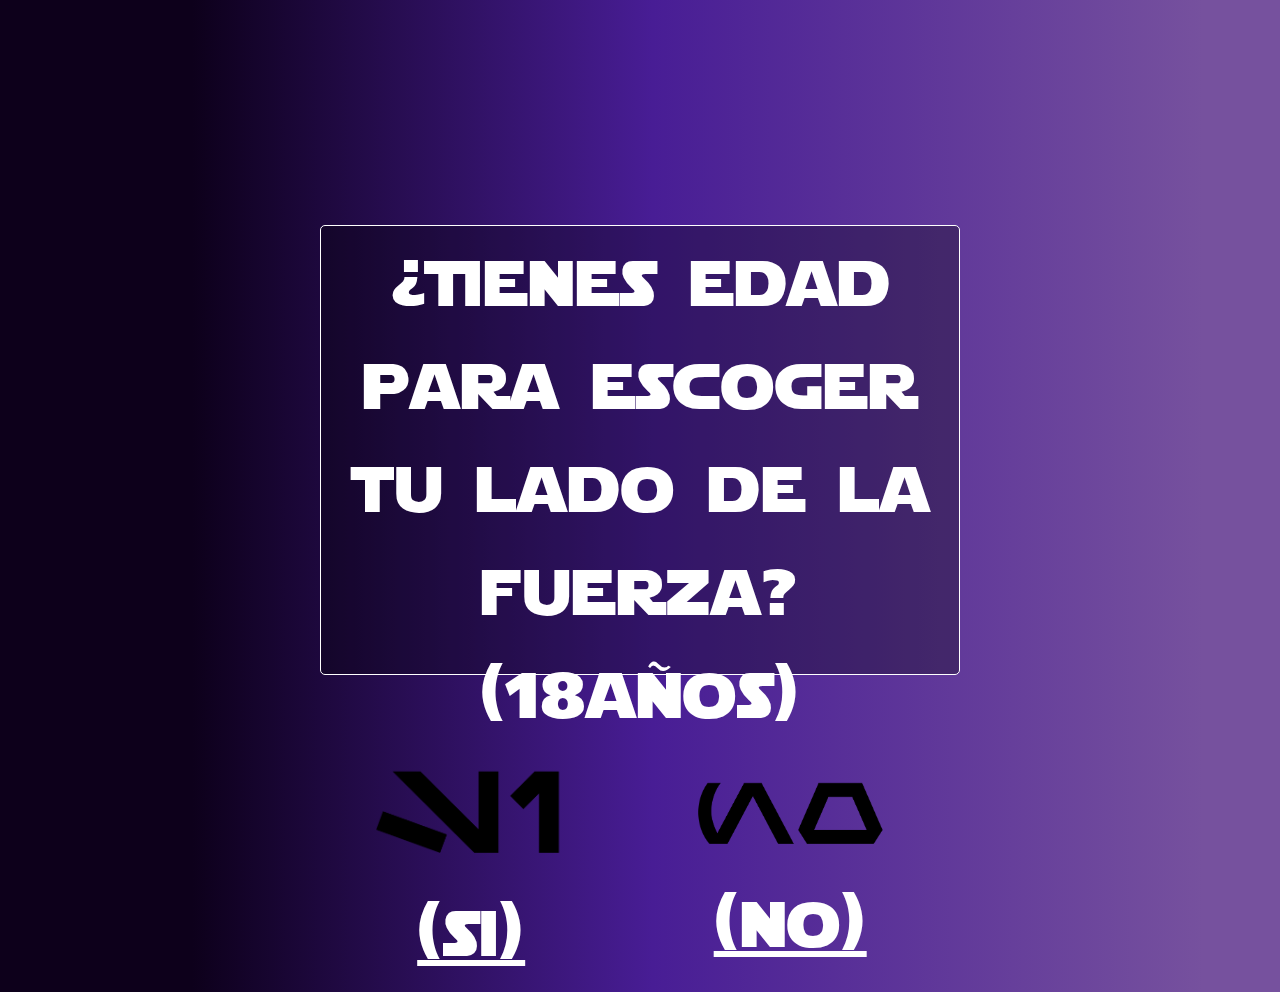
<file: index.html>
<!DOCTYPE html>
<html lang="en">

<head>
  <meta charset="UTF-8">
  <meta http-equiv="X-UA-Compatible" content="IE=edge">
  <meta name="viewport" content="width=device-width, initial-scale=1.0">
  <link rel="stylesheet" href="./css/estilos.css">
  <title>Age checker</title>
</head>

<body>
  <section class="main">
    <article class="main__contenedor">

      <h3 class="main__contenedor__titulo">
        ¿Tienes edad para escoger tu lado de la fuerza? (18años)
      </h3>
      <div class="main__contenedor__botonera">
        <a href="./pages/productos.html" class="main__contenedor__botonera__boton">
          <img class="main__contenedor__botonera__boton__img" src="resources/imagenes/otras/siEnAurebesh.png" alt="si en aurebesh"> (si)
        </a>
        <a href="http://www.google.com" class="main__contenedor__botonera__boton">
          <img class="main__contenedor__botonera__boton__img" src="resources/imagenes/otras/noEnAurebesh.png" alt=""> (no)
        </a>
      </div>
    </article>
  </section>

</body>

</html>
</file>
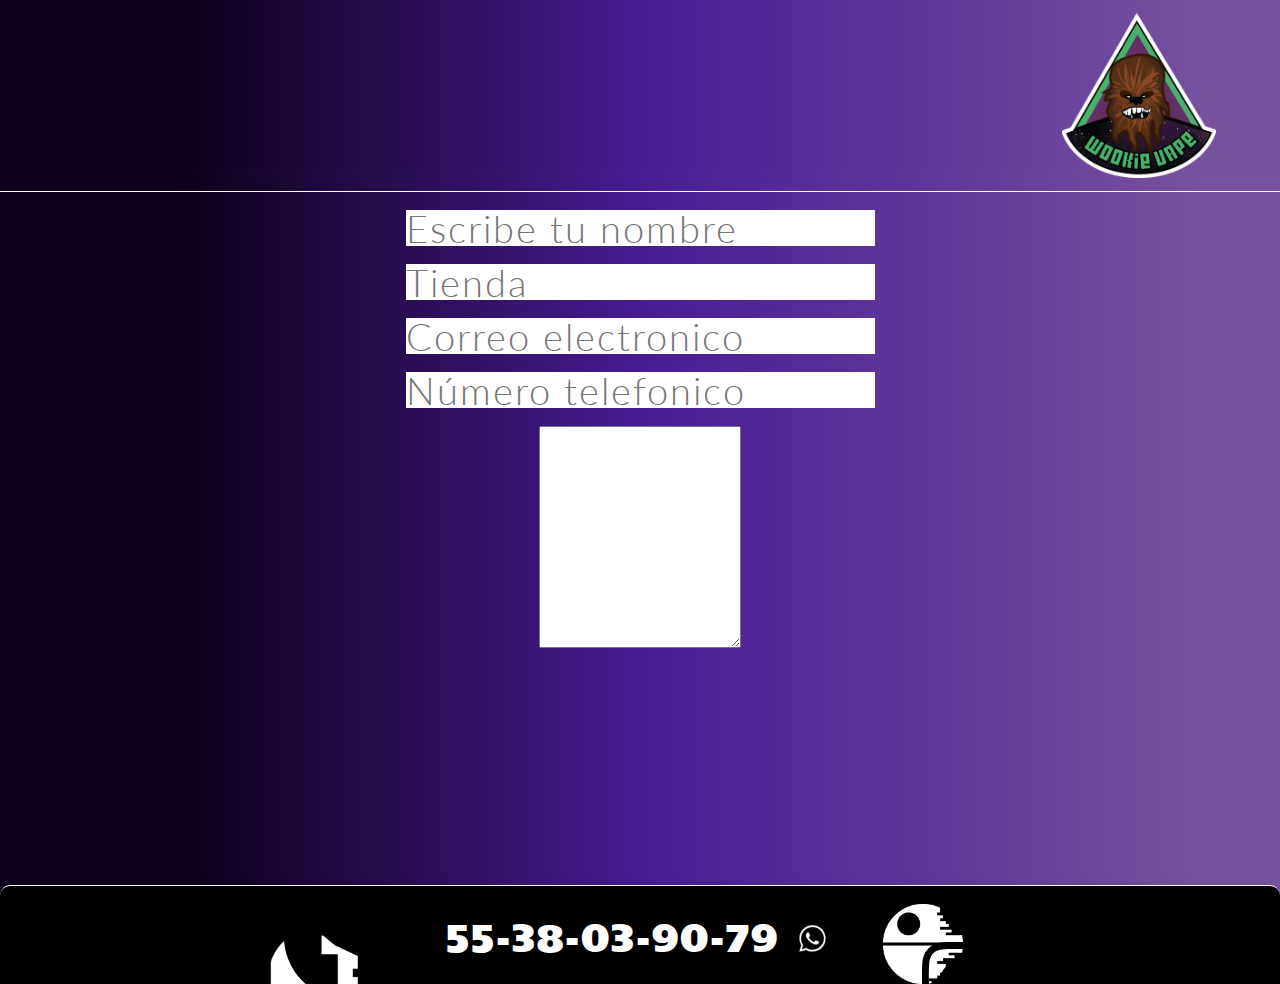
<file: pages/Contacto.html>
<!DOCTYPE html>
<html lang="en">

<head>
  <meta charset="UTF-8">
  <meta http-equiv="X-UA-Compatible" content="IE=edge">
  <meta name="viewport" content="width=device-width, initial-scale=1.0">

  <link rel="stylesheet" href="../css/estilos.css">
  <title>Document</title>
</head>

<body>
  <header class="cabecera">
    <img src="../resources/imagenes/logotipos/LogoPNG.png" alt="logo wookie vape" class="cabecera__logo">
    <div id="container">
      <div id="burger">
        <div class="bun top"></div>
        <div class="filling"></div>
        <div class="bun bottom"></div>
      </div>
    </div>
    <nav class="menu__mobile">
      <ul>
        <li>
          <a href="productos.html">
            Productos
          </a>
        </li>
        <li class="green">
          <a href="Distribuidores.html">
            Distribuidores
          </a>
        </li>
        <li class="red">
          <a href="Nosotros.html">
            Nosotros
          </a>
        </li>
        <li class="purple">
          <a href="Contacto.html">
            Contacto
          </a>
        </li>
      </ul>
    </nav>


  </header>
  <section class="mainc">
    <h3 class="mainc__titulo"></h3>
    <article>
      <aside>
        <form class="mainc__form" action="">
          <input class="mainc__form__input" type="text" name="nombre" id="nombre" placeholder="Escribe tu nombre" required>
          <input class="mainc__form__input" type="text" name="tienda" id="tienda" placeholder="Tienda">
          <input class="mainc__form__input" type="email" name="correo" id="correo" placeholder="Correo electronico" required>
          <input class="mainc__form__input" type="tel" name="telefono" id="telefono" placeholder="Número telefonico" required>
          <textarea name="mensaje" id="mensaje" cols="20" rows="10" required></textarea>
        </form>
      </aside>
    </article>
  </section>
  <footer class="footer space-box">
    <a class="footer__vinculo__fb" href="https://www.facebook.com/Theluckywookie" target="_blank">
      <img class="footer__vinculo__fb__icono" src="../resources/imagenes/iconos/facebook-icono.svg" alt="icono fb">
    </a>
    <a class="footer__vinculo__in" href="https://www.instagram.com/wookievapemx/" target="_blank">
      <img class="footer__vinculo__in__icono" src="../resources/imagenes/iconos/instagram-icono.svg" alt="icono in">
    </a>
    <h3 class="footer__vinculo__w" href="wh">55-38-03-90-79
      <img class="footer__vinculo__w__icono" src="../resources/imagenes/iconos/whatsapp-icono.svg" alt="icono w">
    </h3>
  </footer>

  <script src="../JS/script.js"></script>
</body>

</html>
</file>
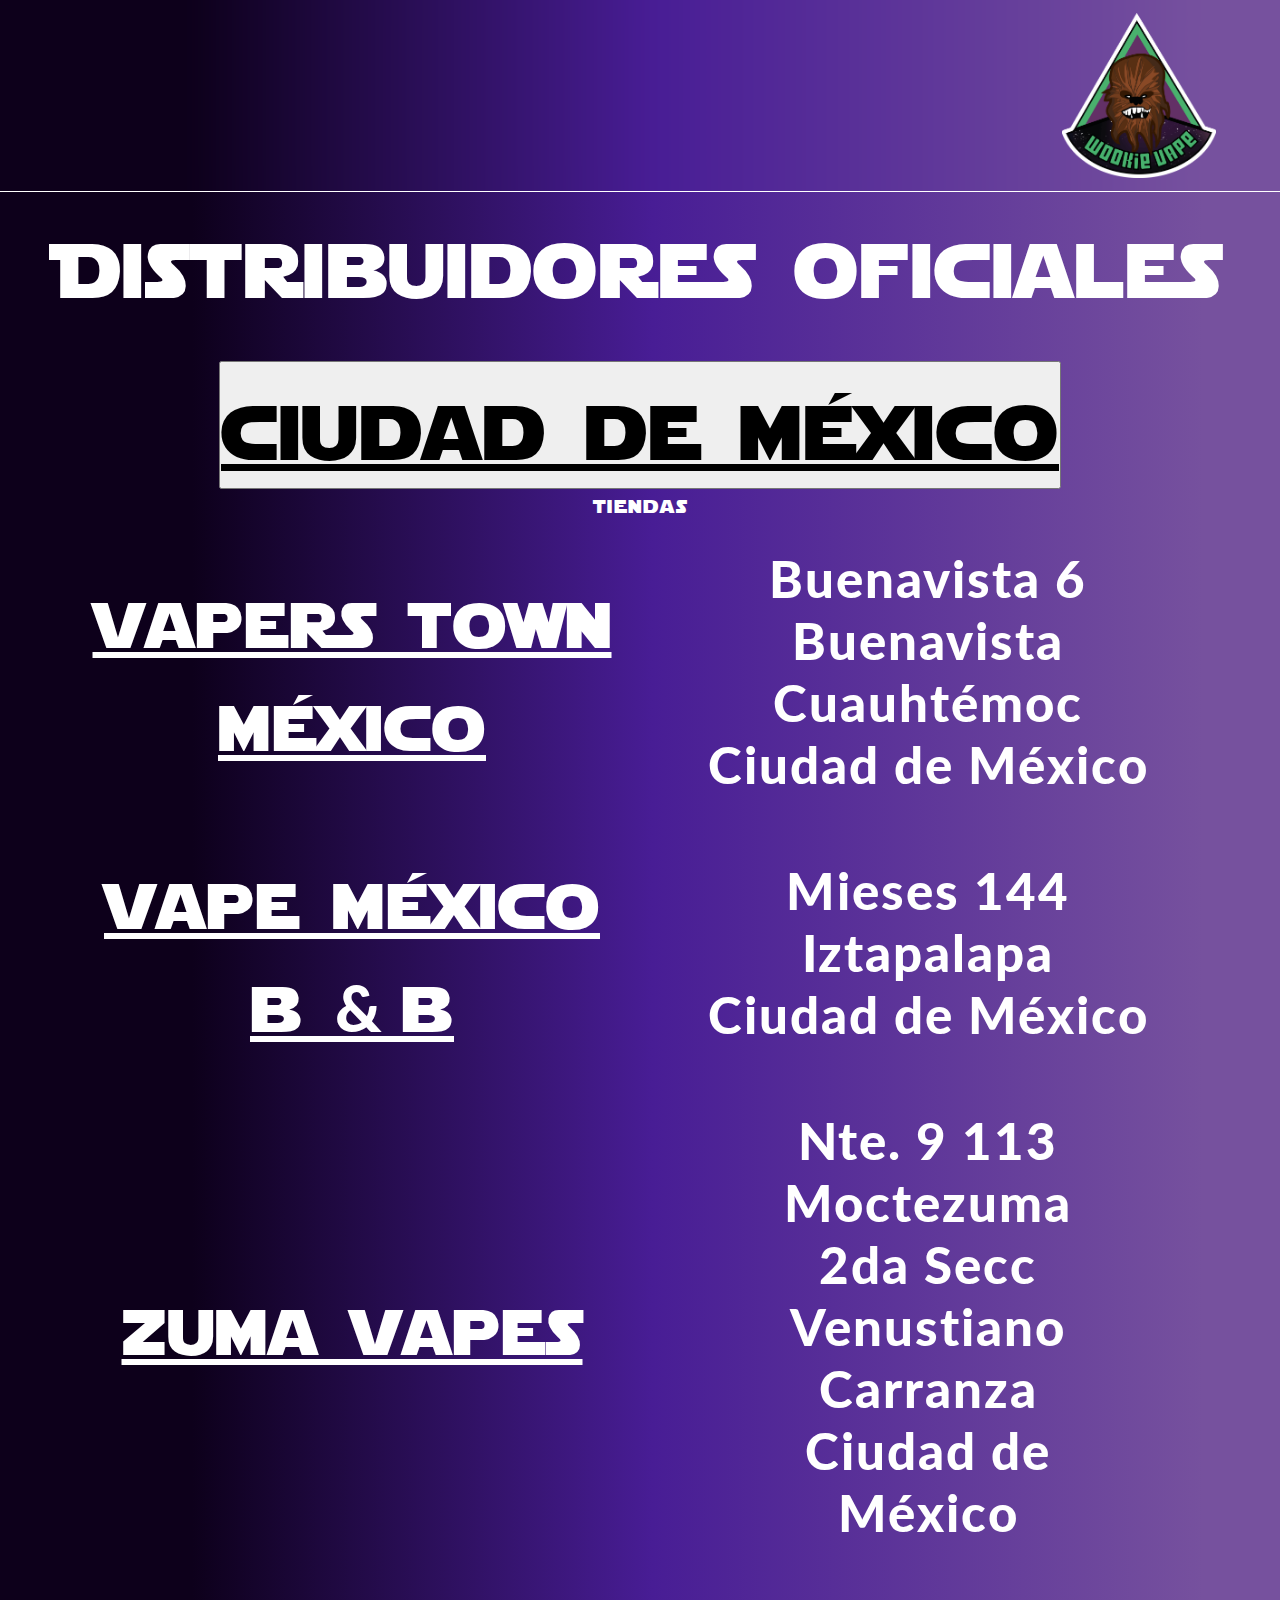
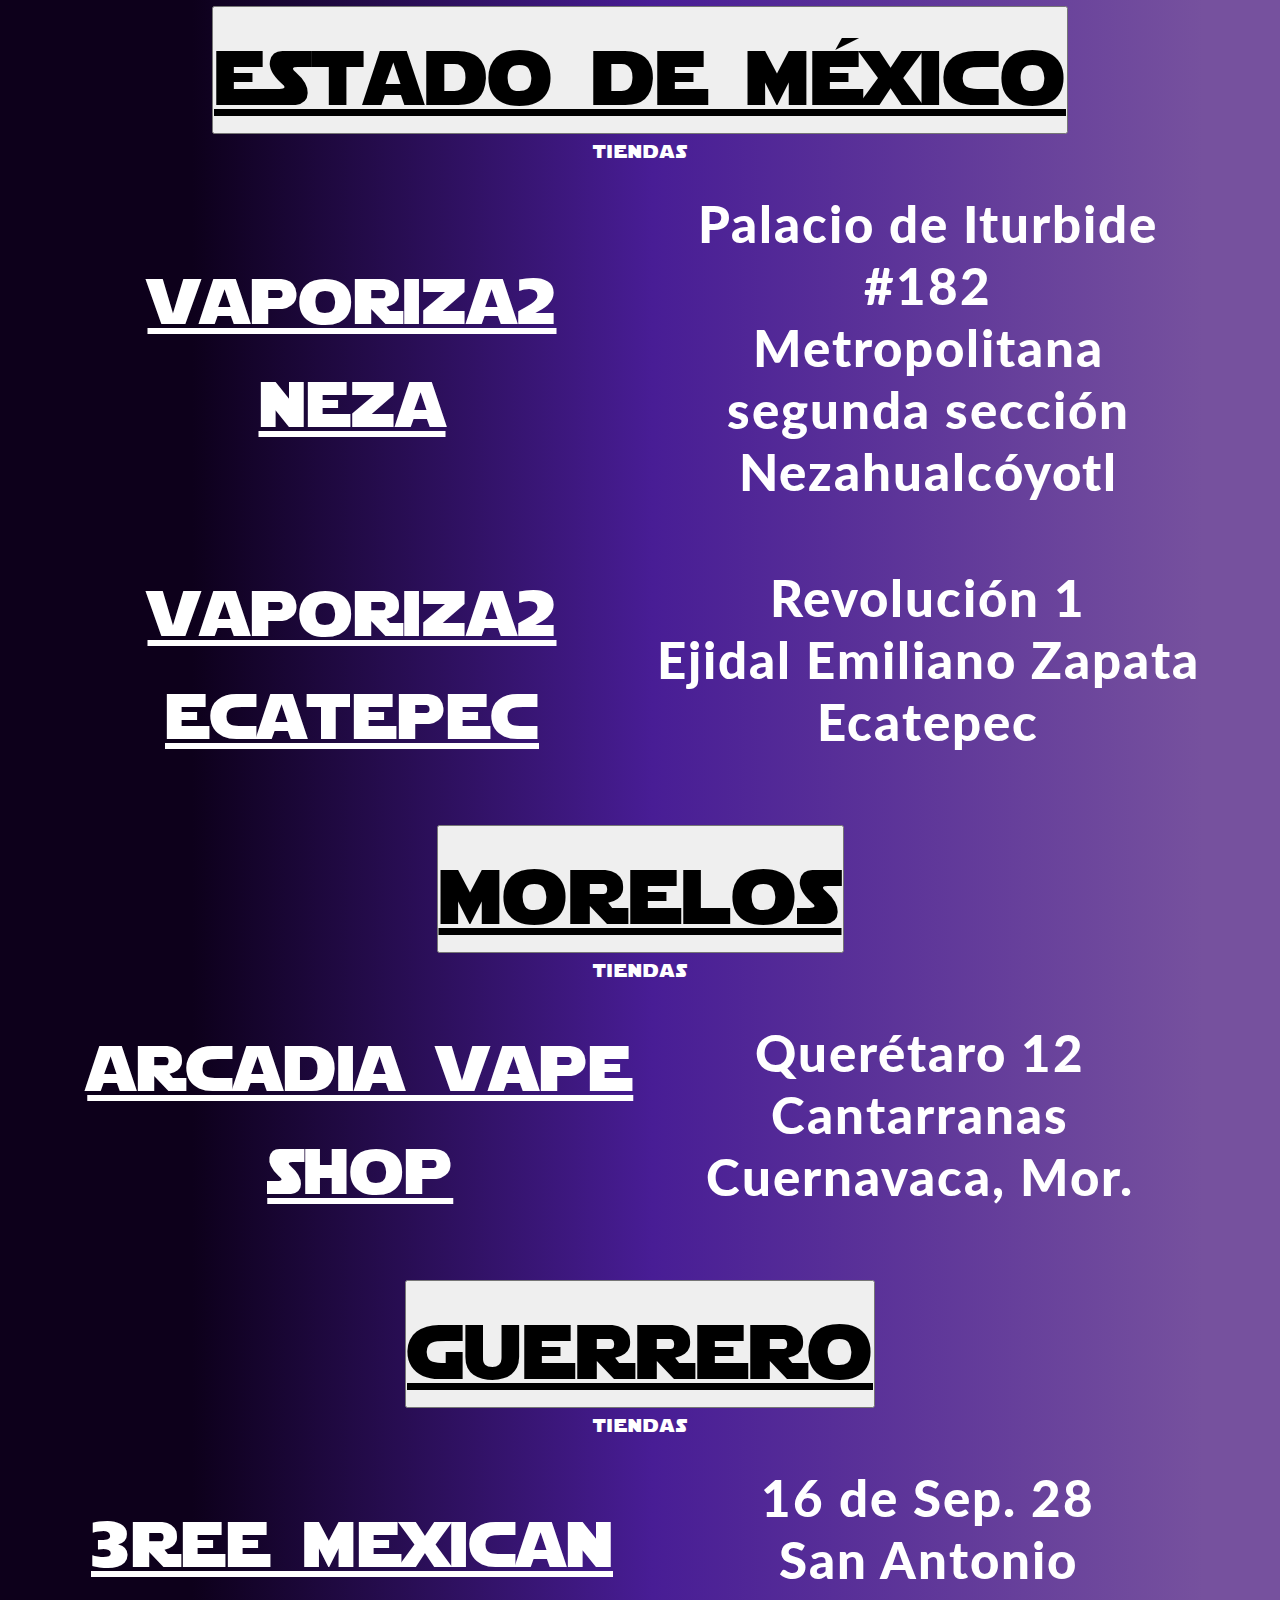
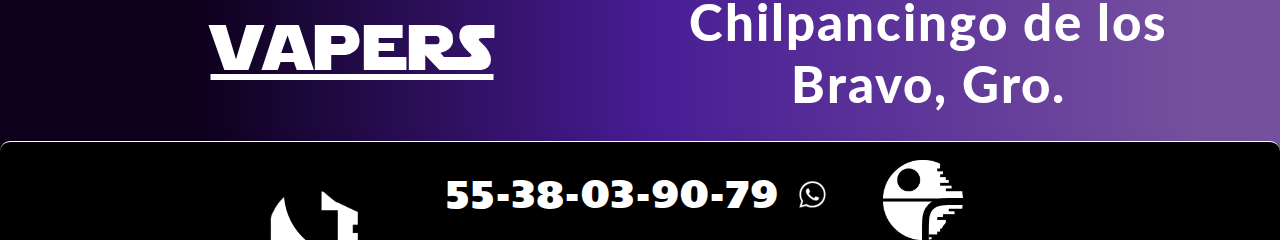
<file: pages/Distribuidores.html>
<!DOCTYPE html>
<html lang="en">

<head>
  <meta charset="UTF-8">
  <meta http-equiv="X-UA-Compatible" content="IE=edge">
  <meta name="viewport" content="width=device-width, initial-scale=1.0">
  <link href="https://cdn.jsdelivr.net/npm/bootstrap@5.1.3/dist/css/bootstrap.min.css" rel="stylesheet" integrity="sha384-1BmE4kWBq78iYhFldvKuhfTAU6auU8tT94WrHftjDbrCEXSU1oBoqyl2QvZ6jIW3" crossorigin="anonymous">
  <link rel="stylesheet" href="../css/estilos.css">
  <title>Distribuidores</title>
</head>

<body>
  <header class="cabecera">
    <img src="../resources/imagenes/logotipos/LogoPNG.png" alt="logo wookie vape" class="cabecera__logo">
    <div id="container">
      <div id="burger">
        <div class="bun top"></div>
        <div class="filling"></div>
        <div class="bun bottom"></div>
      </div>
    </div>
    <nav class="menu__mobile">
      <ul>
        <li>
          <a href="productos.html">
            Productos
          </a>
        </li>
        <li class="green">
          <a href="Distribuidores.html">
            Distribuidores
          </a>
        </li>
        <li class="red">
          <a href="Nosotros.html">
            Nosotros
          </a>
        </li>
        <li class="purple">
          <a href="Contacto.html">
            Contacto
          </a>
        </li>
      </ul>
    </nav>


  </header>
  <section class="maind">
    <h3 class="maind__titulo">
      Distribuidores oficiales
    </h3>
    <main class="maind__cont">
      <button class="btn maind__cont__subtitulo expand text-white" type="button" data-bs-toggle="collapse" data-bs-target="#multicollapseExample1" aria-expanded="false" aria-controls="multicollapseExample1">
        ciudad de méxico
      </button>
      <div class="collapse multi-collapse bg-transparent" id="multicollapseExample1">
        <div class="card card-body bg-transparent">
          <article class="maind__cont__card">
            <h3 class="maind__cont__card__sub">
              tiendas
            </h3>
            <aside class="maind__cont__card__elemento">
              <a class="maind__cont__card__elemento__vinculo" href="https://www.facebook.com/VTCDMX" target="_blank">
              vapers town méxico
            </a>
              <p class="maind__cont__card__elemento__info">
                Buenavista 6 <br> Buenavista <br> Cuauhtémoc <br> Ciudad de México
              </p>
            </aside>
            <aside class="maind__cont__card__elemento">
              <a class="maind__cont__card__elemento__vinculo" href="https://www.facebook.com/Vap3MexicoBB" target="_blank">
              vape méxico <br> b <p class="sinStar">
                &
              </p>
              b
            </a>
              <p class="maind__cont__card__elemento__info">
                Mieses 144 <br> Iztapalapa <br> Ciudad de México
              </p>
            </aside>
            <aside class="maind__cont__card__elemento">
              <a class="maind__cont__card__elemento__vinculo" href="https://www.facebook.com/profile.php?id=100063817217019" target="_blank">
              zuma vapes
            </a>
              <p class="maind__cont__card__elemento__info">
                Nte. 9 113 <br> Moctezuma <br> 2da Secc <br> Venustiano <br> Carranza<br> Ciudad de <br> México
              </p>
            </aside>
          </article>
        </div>
      </div>

      <button class="btn maind__cont__subtitulo expand text-white" type="button" data-bs-toggle="collapse" data-bs-target="#multicollapseExample2" aria-expanded="false" aria-controls="multicollapseExample2">
        estado de méxico
      </button>
      <div class="collapse multi-collapse bg-transparent" id="multicollapseExample2">
        <div class="card card-body bg-transparent">
          <article class="maind__cont__card">
            <h3 class="maind__cont__card__sub">
              tiendas
            </h3>
            <aside class="maind__cont__card__elemento">
              <a class="maind__cont__card__elemento__vinculo" href="https://www.facebook.com/Vaporiza2" target="_blank">
              vaporiza2 neza
            </a>
              <p class="maind__cont__card__elemento__info">
                Palacio de Iturbide <br> #182 <br> Metropolitana <br> segunda sección <br> Nezahualcóyotl
              </p>
            </aside>
            <aside class="maind__cont__card__elemento">
              <a class="maind__cont__card__elemento__vinculo" href="https://www.facebook.com/Vaporiza2" target="_blank">
              vaporiza2 ecatepec
            </a>
              <p class="maind__cont__card__elemento__info">
                Revolución 1 <br> Ejidal Emiliano Zapata <br> Ecatepec
              </p>
            </aside>
          </article>
        </div>
      </div>

      <button class="btn maind__cont__subtitulo expand text-white" type="button" data-bs-toggle="collapse" data-bs-target="#multicollapseExample3" aria-expanded="false" aria-controls="multicollapseExample3">
        morelos
      </button>
      <div class="collapse multi-collapse bg-transparent" id="multicollapseExample3">
        <div class="card card-body bg-transparent">
          <article class="maind__cont__card">
            <h3 class="maind__cont__card__sub">
              tiendas
            </h3>
            <aside class="maind__cont__card__elemento">
              <a class="maind__cont__card__elemento__vinculo" href="https://www.facebook.com/arcadiavapeshop" target="_blank">
              arcadia vape shop
            </a>
              <p class="maind__cont__card__elemento__info">
                Querétaro 12 <br> Cantarranas <br> Cuernavaca, Mor.
              </p>
            </aside>
          </article>
        </div>
      </div>
      <button class="btn maind__cont__subtitulo expand text-white" type="button" data-bs-toggle="collapse" data-bs-target="#multicollapseExample4" aria-expanded="false" aria-controls="multicollapseExample4">
        guerrero
      </button>
      <div class="collapse multi-collapse bg-transparent" id="multicollapseExample4">
        <div class="card card-body bg-transparent">
          <article class="maind__cont__card">
            <h3 class="maind__cont__card__sub">
              tiendas
            </h3>
            <aside class="maind__cont__card__elemento">
              <a class="maind__cont__card__elemento__vinculo" href="https://www.facebook.com/3MexicanChilpancingo" target="_blank">
              3ree mexican vapers
            </a>
              <p class="maind__cont__card__elemento__info">
                16 de Sep. 28 <br> San Antonio <br> Chilpancingo de los Bravo, Gro.
              </p>
            </aside>
          </article>
        </div>
      </div>
    </main>
  </section>
  <footer class="footer space-box">
    <a class="footer__vinculo__fb" href="https://www.facebook.com/Theluckywookie" target="_blank">
      <img class="footer__vinculo__fb__icono" src="../resources/imagenes/iconos/facebook-icono.svg" alt="icono fb">
    </a>
    <a class="footer__vinculo__in" href="https://www.instagram.com/wookievapemx/" target="_blank">
      <img class="footer__vinculo__in__icono" src="../resources/imagenes/iconos/instagram-icono.svg" alt="icono in">
    </a>
    <h3 class="footer__vinculo__w" href="wh">55-38-03-90-79
      <img class="footer__vinculo__w__icono" src="../resources/imagenes/iconos/whatsapp-icono.svg" alt="icono w">
    </h3>
  </footer>
  <script src="https://cdn.jsdelivr.net/npm/bootstrap@5.1.3/dist/js/bootstrap.bundle.min.js" integrity="sha384-ka7Sk0Gln4gmtz2MlQnikT1wXgYsOg+OMhuP+IlRH9sENBO0LRn5q+8nbTov4+1p" crossorigin="anonymous"></script>
  <script src="../JS/script.js"></script>
</body>

</html>
</file>
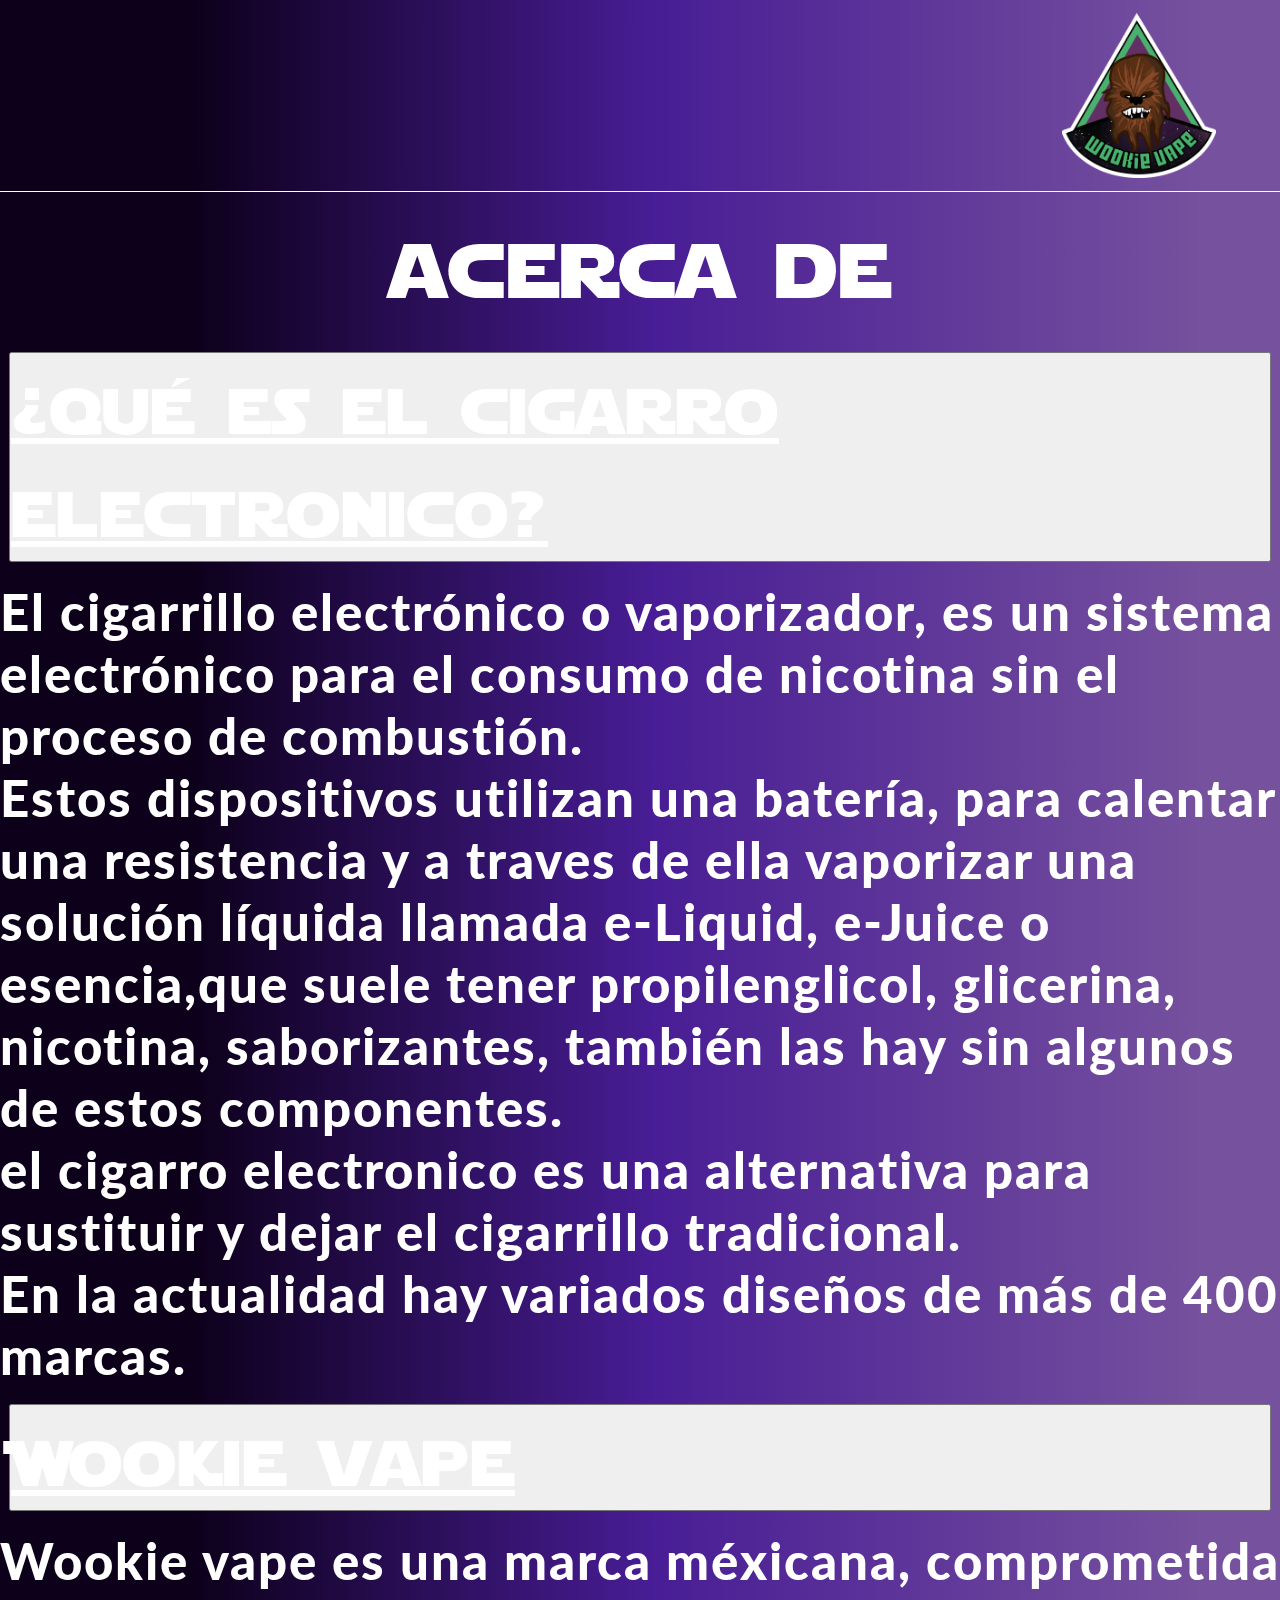
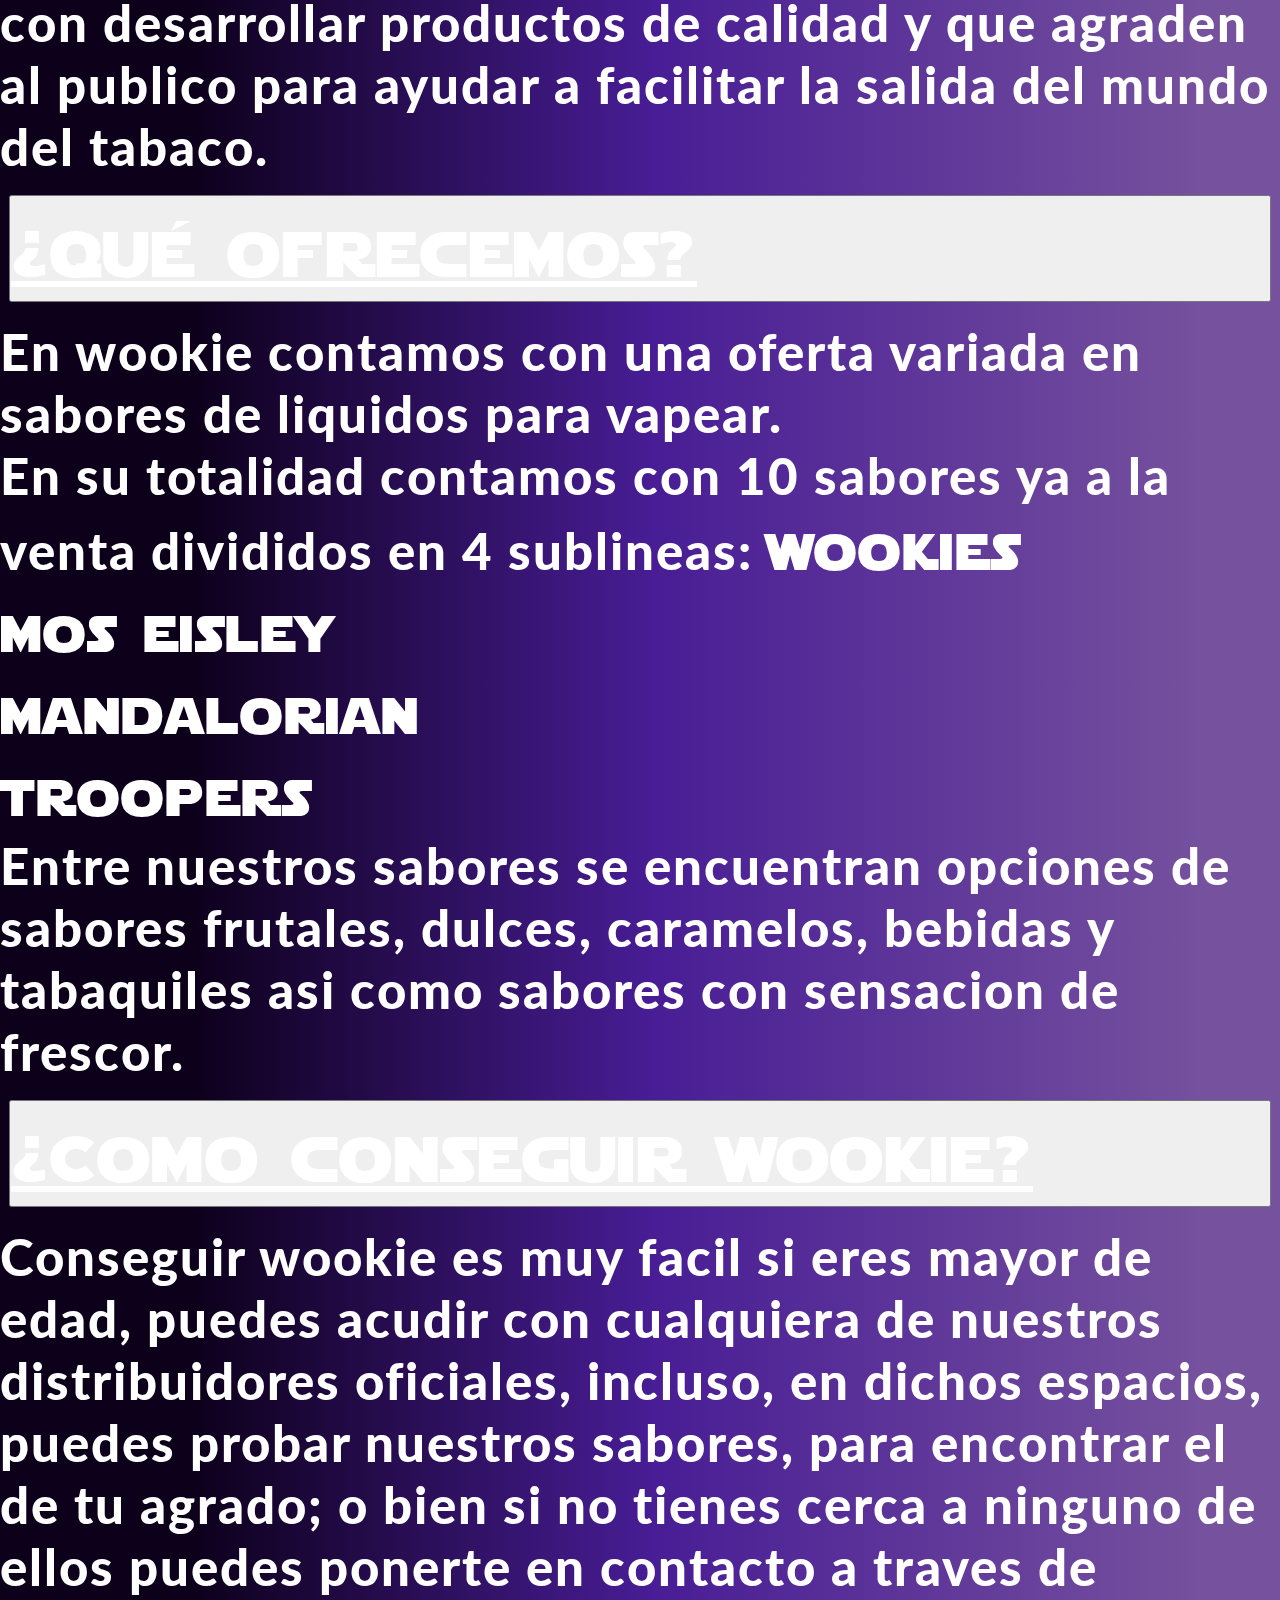
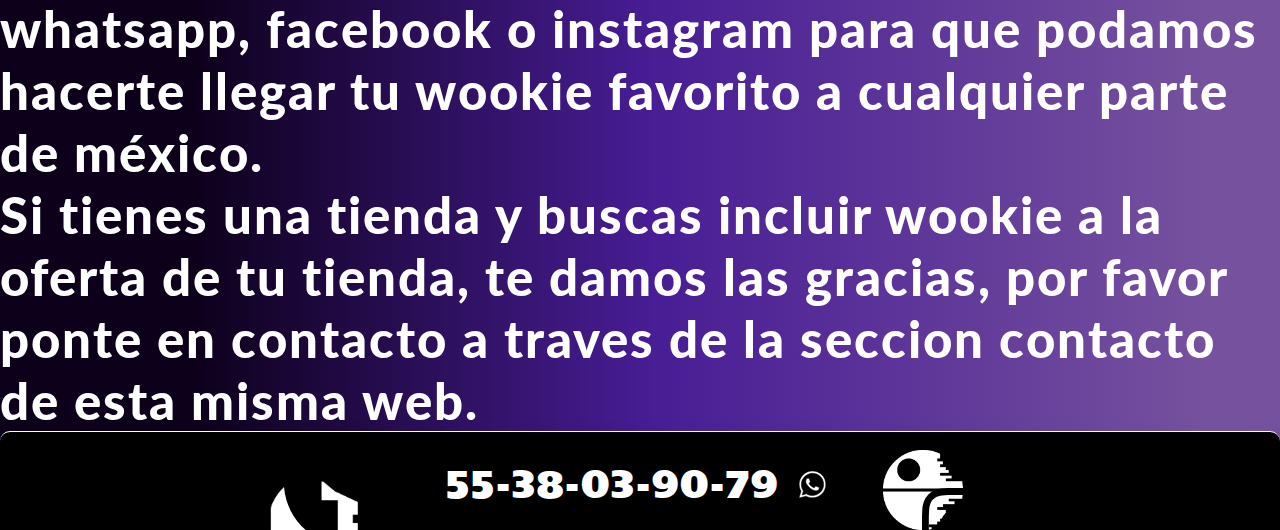
<file: pages/Nosotros.html>
<!DOCTYPE html>
<html lang="en">

<head>
  <meta charset="UTF-8">
  <meta http-equiv="X-UA-Compatible" content="IE=edge">
  <meta name="viewport" content="width=device-width, initial-scale=1.0">
  <link href="https://cdn.jsdelivr.net/npm/bootstrap@5.1.3/dist/css/bootstrap.min.css" rel="stylesheet" integrity="sha384-1BmE4kWBq78iYhFldvKuhfTAU6auU8tT94WrHftjDbrCEXSU1oBoqyl2QvZ6jIW3" crossorigin="anonymous">
  <link rel="stylesheet" href="../css/estilos.css">
  <title>Acerca de</title>
</head>

<body>
  <header class="cabecera">
    <img src="../resources/imagenes/logotipos/LogoPNG.png" alt="logo wookie vape" class="cabecera__logo">
    <div id="container">
      <div id="burger">
        <div class="bun top"></div>
        <div class="filling"></div>
        <div class="bun bottom"></div>
      </div>
    </div>
    <nav class="menu__mobile">
      <ul>
        <li>
          <a href="productos.html">
            Productos
          </a>
        </li>
        <li class="green">
          <a href="Distribuidores.html">
            Distribuidores
          </a>
        </li>
        <li class="red">
          <a href="Nosotros.html">
            Nosotros
          </a>
        </li>
        <li class="purple">
          <a href="Contacto.html">
            Contacto
          </a>
        </li>
      </ul>
    </nav>


  </header>
  <section class="mainn">
    <h3 class="mainn__title">
      acerca de
    </h3>
    <aside class="mainn__faq">
      <button class="btn expand mainn__faq__subtitulo" type="button" data-bs-toggle="collapse" data-bs-target="#multicollapseExample1" aria-expanded="false" aria-controls="multicollapseExample1">
        ¿qué es el cigarro electronico?
      </button>
      <div class="collapse multi-collapse bg-transparent" id="multicollapseExample1">
        <div class="card card-body bg-transparent">
          <p class="mainn__faq__texto">
            El cigarrillo electrónico o vaporizador, es un sistema electrónico para el consumo de nicotina sin el proceso de combustión. <br> Estos dispositivos utilizan una batería, para calentar una resistencia y a traves de ella vaporizar una solución
            líquida llamada e-Liquid, e-Juice o esencia,que suele tener propilenglicol, glicerina, nicotina, saborizantes, también las hay sin algunos de estos componentes. <br> el cigarro electronico es una alternativa para sustituir y dejar el cigarrillo
            tradicional. <br> En la actualidad hay variados diseños de más de 400 marcas.
          </p>
        </div>
      </div>
      <button class="btn expand mainn__faq__subtitulo" type="button" data-bs-toggle="collapse" data-bs-target="#multicollapseExample2" aria-expanded="false" aria-controls="multicollapseExample2">
      Wookie vape
    </button>
      <div class="collapse multi-collapse bg-transparent" id="multicollapseExample2">
        <div class="card card-body bg-transparent">
          <p class="mainn__faq__texto">
            Wookie vape es una marca méxicana, comprometida con desarrollar productos de calidad y que agraden al publico para ayudar a facilitar la salida del mundo del tabaco.
          </p>
        </div>
      </div>
      <button class="btn expand mainn__faq__subtitulo" type="button" data-bs-toggle="collapse" data-bs-target="#multicollapseExample3" aria-expanded="false" aria-controls="multicollapseExample3">
    ¿qué ofrecemos?
  </button>
      <div class="collapse multi-collapse bg-transparent" id="multicollapseExample3">
        <div class="card card-body bg-transparent">
          <p class="mainn__faq__texto">
            En wookie contamos con una oferta variada en sabores de liquidos para vapear. <br> En su totalidad contamos con 10 sabores ya a la venta divididos en 4 sublineas:
            <b>
              wookies 
            </b>
            <br>
            <b>
              mos eisley 
            </b>
            <br>
            <b> 
              mandalorian 
            </b>
            <br>
            <b>
              troopers 
            </b>
            <br> Entre nuestros sabores se encuentran opciones de sabores frutales, dulces, caramelos, bebidas y tabaquiles asi como sabores con sensacion de frescor.
          </p>
        </div>
      </div>
      <button class="btn expand mainn__faq__subtitulo" type="button" data-bs-toggle="collapse" data-bs-target="#multicollapseExample4" aria-expanded="false" aria-controls="multicollapseExample4">
        ¿Como conseguir wookie?
      </button>
      <div class="collapse multi-collapse bg-transparent" id="multicollapseExample4">
        <div class="card card-body bg-transparent">
          <p class="mainn__faq__texto">
            Conseguir wookie es muy facil si eres mayor de edad, puedes acudir con cualquiera de nuestros distribuidores oficiales, incluso, en dichos espacios, puedes probar nuestros sabores, para encontrar el de tu agrado; o bien si no tienes cerca a ninguno de
            ellos puedes ponerte en contacto a traves de whatsapp, facebook o instagram para que podamos hacerte llegar tu wookie favorito a cualquier parte de méxico. <br> Si tienes una tienda y buscas incluir wookie a la oferta de tu tienda,
            te damos las gracias, por favor ponte en contacto a traves de la seccion contacto de esta misma web.
          </p>
        </div>
      </div>
    </aside>

  </section>
  <footer class="footer space-box">
    <a class="footer__vinculo__fb" href="https://www.facebook.com/Theluckywookie" target="_blank">
      <img class="footer__vinculo__fb__icono" src="../resources/imagenes/iconos/facebook-icono.svg" alt="icono fb">
    </a>
    <a class="footer__vinculo__in" href="https://www.instagram.com/wookievapemx/" target="_blank">
      <img class="footer__vinculo__in__icono" src="../resources/imagenes/iconos/instagram-icono.svg" alt="icono in">
    </a>
    <h3 class="footer__vinculo__w" href="wh">55-38-03-90-79
      <img class="footer__vinculo__w__icono" src="../resources/imagenes/iconos/whatsapp-icono.svg" alt="icono w">
    </h3>
  </footer>
  <script src="https://cdn.jsdelivr.net/npm/bootstrap@5.1.3/dist/js/bootstrap.bundle.min.js" integrity="sha384-ka7Sk0Gln4gmtz2MlQnikT1wXgYsOg+OMhuP+IlRH9sENBO0LRn5q+8nbTov4+1p" crossorigin="anonymous"></script>
  <script src="../JS/script.js"></script>
</body>

</html>
</file>
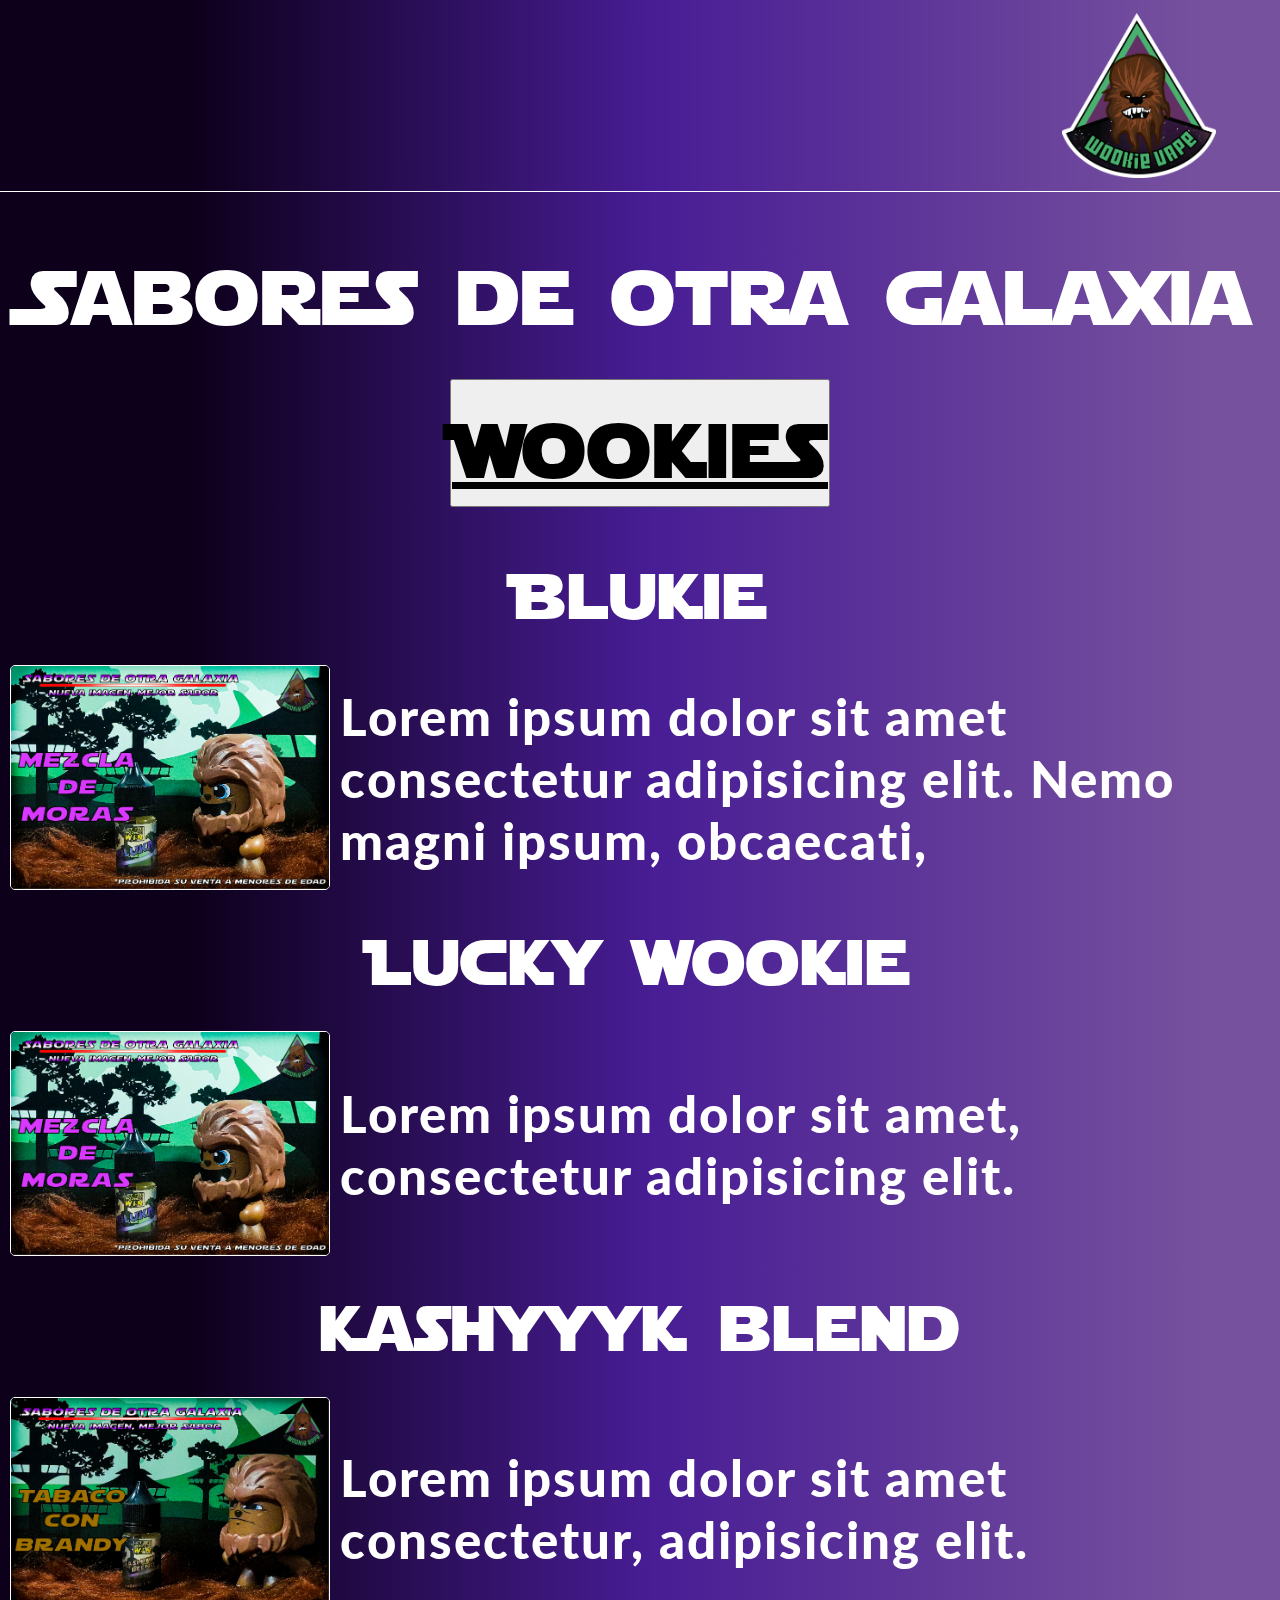
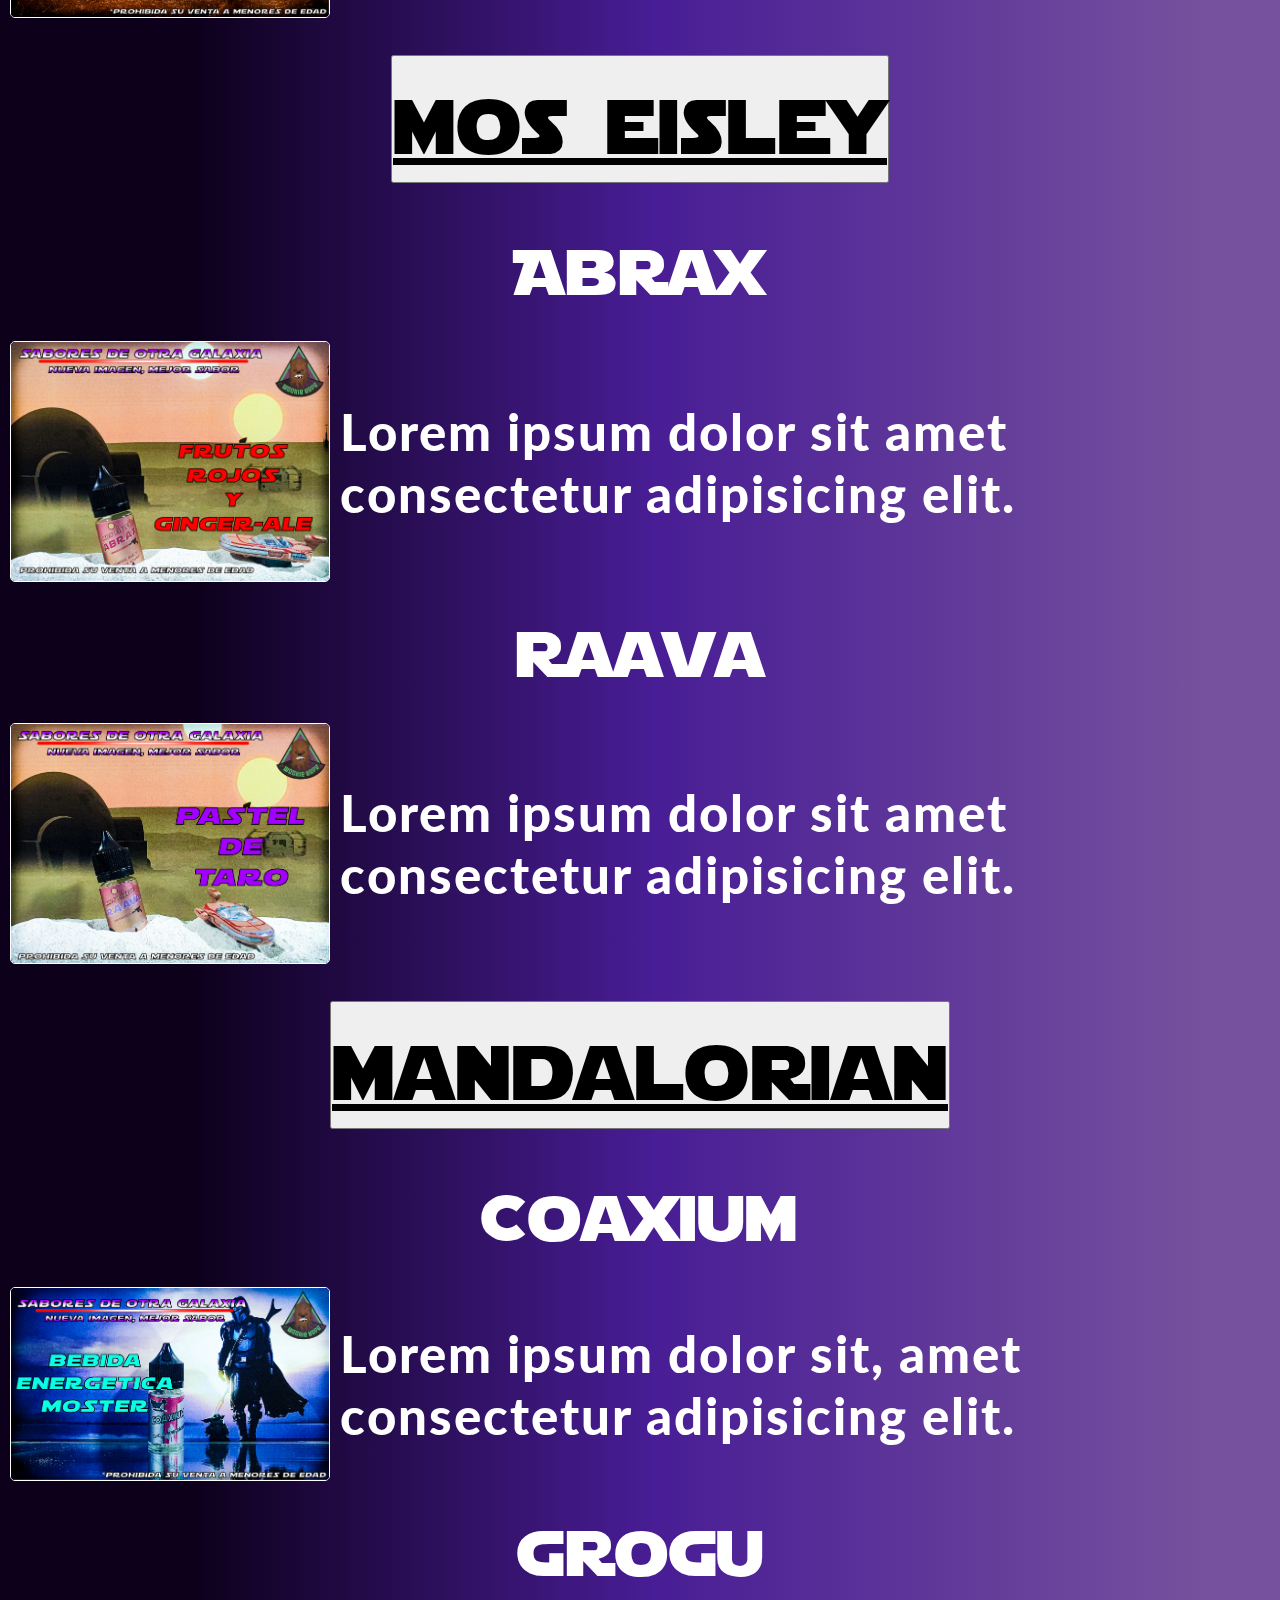
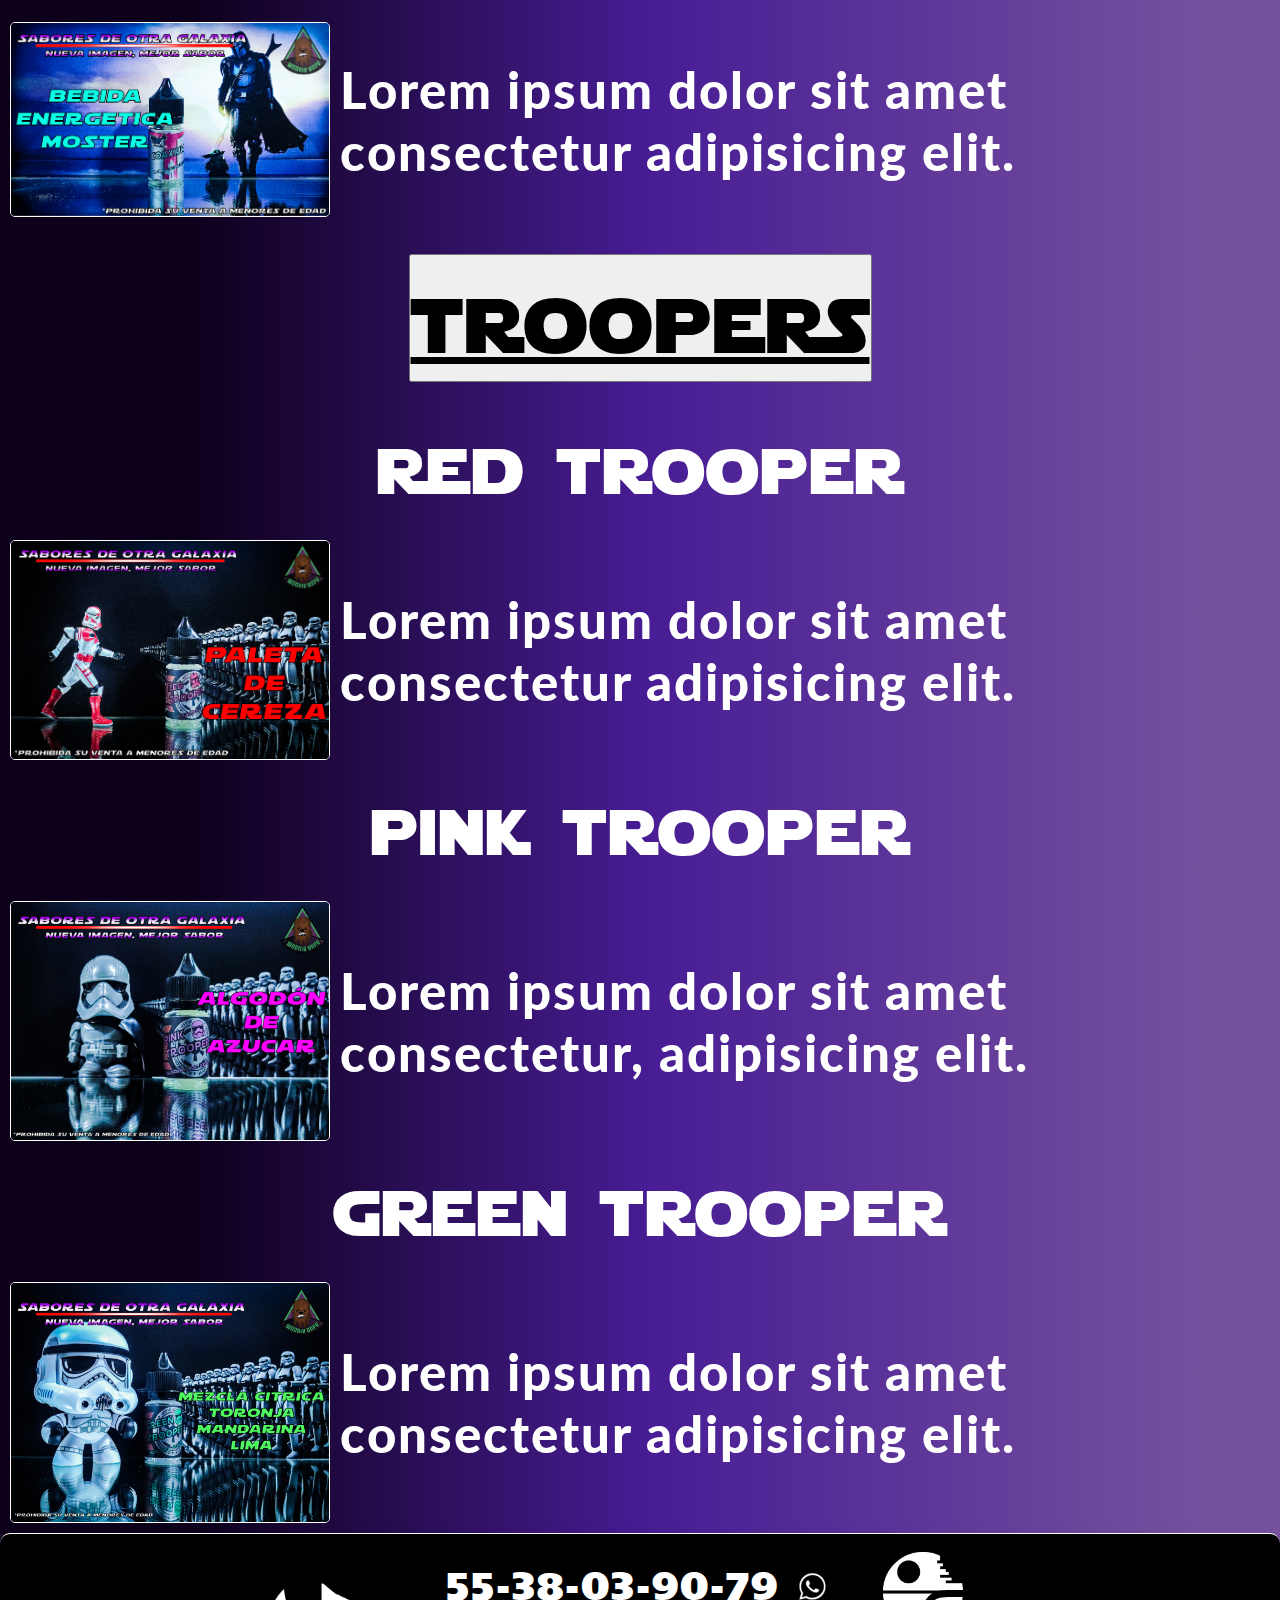
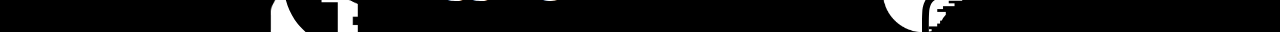
<file: pages/productos.html>
<!DOCTYPE html>
<html lang="en">

<head>
  <meta charset="UTF-8">
  <meta http-equiv="X-UA-Compatible" content="IE=edge">
  <meta name="viewport" content="width=device-width, initial-scale=1.0">
  <link href="https://cdn.jsdelivr.net/npm/bootstrap@5.1.3/dist/css/bootstrap.min.css" rel="stylesheet" integrity="sha384-1BmE4kWBq78iYhFldvKuhfTAU6auU8tT94WrHftjDbrCEXSU1oBoqyl2QvZ6jIW3" crossorigin="anonymous">
  <link rel="stylesheet" href="../css/estilos.css">

  <title>Productos</title>
</head>

<body>
  <header class="cabecera">
    <img src="../resources/imagenes/logotipos/LogoPNG.png" alt="logo wookie vape" class="cabecera__logo">
    <div id="container">
      <div id="burger">
        <div class="bun top"></div>
        <div class="filling"></div>
        <div class="bun bottom"></div>
      </div>
    </div>
    <nav class="menu__mobile">
      <ul>
        <li>
          <a href="productos.html">
            Productos
          </a>
        </li>
        <li class="green">
          <a href="Distribuidores.html">
            Distribuidores
          </a>
        </li>
        <li class="red">
          <a href="Nosotros.html">
            Nosotros
          </a>
        </li>
        <li class="purple">
          <a href="Contacto.html">
            Contacto
          </a>
        </li>
      </ul>
    </nav>


  </header>
  <section class="mainp">
    <h3 class="mainp__titulo">
      Sabores de otra galaxia
    </h3>
    <mainp class="mainp__cont">
      <button class="btn mainp__cont__subtitulo text-white" type="button" data-bs-toggle="collapse" data-bs-target="#multicollapseExample1" aria-expanded="false" aria-controls="multicollapseExample1">
        Wookies
      </button>
      <div class="collapse multi-collapse bg-transparent" id="multicollapseExample1">
        <div class="card card-body bg-transparent">
          <article class="mainp__cont__linea">
            <aside class="mainp__cont__linea__card contenidoExpandir">
              <h3 class="mainp__cont__linea__card__titulo">
                Blukie
              </h3>
              <div class="mainp__cont__linea__card__info">
                <img class="mainp__cont__linea__card__info__img" src="../resources/imagenes/productos/blukie4.jpg" alt="foto del sabor blukie">
                <p class="mainp__cont__linea__card__info__texto">
                  Lorem ipsum dolor sit amet consectetur adipisicing elit. Nemo magni ipsum, obcaecati,
                </p>
              </div>
            </aside>
            <aside class="mainp__cont__linea__card">
              <h3 class="mainp__cont__linea__card__titulo">
                Lucky wookie
              </h3>
              <div class="mainp__cont__linea__card__info">
                <img src="../resources/imagenes/productos/blukie4.jpg" alt="foto del sabor lucky wookie" class="mainp__cont__linea__card__info__img">
                <p class="mainp__cont__linea__card__info__texto">
                  Lorem ipsum dolor sit amet, consectetur adipisicing elit.
                </p>
              </div>
            </aside>
            <aside class="mainp__cont__linea__card">
              <h3 class="mainp__cont__linea__card__titulo">
                Kashyyyk blend
              </h3>
              <div class="mainp__cont__linea__card__info">
                <img class="mainp__cont__linea__card__info__img" src="../resources/imagenes/productos/kashyyyk2.jpg" alt="foto del sabor Kasshyyyk blend">
                <p class="mainp__cont__linea__card__info__texto">
                  Lorem ipsum dolor sit amet consectetur, adipisicing elit.
                </p>
              </div>
            </aside>
          </article>
        </div>
      </div>
      <button class="btn mainp__cont__subtitulo text-white" type="button" data-bs-toggle="collapse" data-bs-target="#multicollapseExample2" aria-expanded="false" aria-controls="multicollapseExample2">
      mos eisley
    </button>
      <div class="collapse multi-collapse bg-transparent" id="multicollapseExample2">
        <div class="card card-body bg-transparent">
          <article class="mainp__cont__linea">
            <aside class="mainp__cont__linea__card">
              <h3 class="mainp__cont__linea__card__titulo">
                Abrax
              </h3>
              <div class="mainp__cont__linea__card__info">
                <img src="../resources/imagenes/productos/abrax.jpg" alt="foto del sabor abrax" class="mainp__cont__linea__card__info__img">
                <p class="mainp__cont__linea__card__info__texto">Lorem ipsum dolor sit amet consectetur adipisicing elit.
                </p>
              </div>
            </aside>
            <aside class="mainp__cont__linea__card">
              <h3 class="mainp__cont__linea__card__titulo">
                Raava
              </h3>
              <div class="mainp__cont__linea__card__info">
                <img src="../resources/imagenes/productos/raava 1.jpg" alt="foto del sabor raava" class="mainp__cont__linea__card__info__img">
                <p class="mainp__cont__linea__card__info__texto">Lorem ipsum dolor sit amet consectetur adipisicing elit.
                </p>
              </div>
            </aside>
          </article>
        </div>
      </div>
      <button class="btn mainp__cont__subtitulo text-white" type="button" data-bs-toggle="collapse" data-bs-target="#multicollapseExample3" aria-expanded="false" aria-controls="multicollapseExample3">
      mandalorian
    </button>
      <div class="collapse multi-collapse bg-transparent" id="multicollapseExample3">
        <div class="card card-body bg-transparent">
          <article class="mainp__cont__linea">
            <aside class="mainp__cont__linea__card">
              <h3 class="mainp__cont__linea__card__titulo">
                Coaxium
              </h3>
              <div class="mainp__cont__linea__card__info">
                <img src="../resources/imagenes/productos/coaxium1.jpg" alt="foto del sabor coaxium" class="mainp__cont__linea__card__info__img">
                <p class="mainp__cont__linea__card__info__texto">
                  Lorem ipsum dolor sit, amet consectetur adipisicing elit.
                </p>
              </div>
            </aside>
            <aside class="mainp__cont__linea__card">
              <h3 class="mainp__cont__linea__card__titulo">
                grogu
              </h3>
              <div class="mainp__cont__linea__card__info">
                <img src="../resources/imagenes/productos/coaxium1.jpg" alt="foto del sabor grogu" class="mainp__cont__linea__card__info__img">
                <p class="mainp__cont__linea__card__info__texto">
                  Lorem ipsum dolor sit amet consectetur adipisicing elit.
                </p>
              </div>
            </aside>
          </article>
        </div>
      </div>
      <button class="btn mainp__cont__subtitulo text-white" type="button" data-bs-toggle="collapse" data-bs-target="#multicollapseExample4" aria-expanded="false" aria-controls="multicollapseExample4">
      troopers
    </button>
      <div class="collapse multi-collapse bg-transparent" id="multicollapseExample4">
        <div class="card card-body bg-transparent">
          <article class="mainp__cont__linea">
            <aside class="mainp__cont__linea__card">
              <h3 class="mainp__cont__linea__card__titulo">
                Red trooper
              </h3>
              <div class="mainp__cont__linea__card__info">
                <img class="mainp__cont__linea__card__info__img" src="../resources/imagenes/productos/red2.jpg" alt="foto del sabor red trooper">
                <p class="mainp__cont__linea__card__info__texto">
                  Lorem ipsum dolor sit amet consectetur adipisicing elit.
                </p>
              </div>
            </aside>
            <aside class="mainp__cont__linea__card">
              <h3 class="mainp__cont__linea__card__titulo">
                pink trooper
              </h3>
              <div class="mainp__cont__linea__card__info">
                <img class="mainp__cont__linea__card__info__img" src="../resources/imagenes/productos/pink1.jpg" alt="foto del sabor pink trooper">
                <p class="mainp__cont__linea__card__info__texto">
                  Lorem ipsum dolor sit amet consectetur, adipisicing elit.
                </p>
              </div>
            </aside>
            <aside class="mainp__cont__linea__card">
              <h3 class="mainp__cont__linea__card__titulo">
                green trooper
              </h3>
              <div class="mainp__cont__linea__card__info">
                <img class="mainp__cont__linea__card__info__img" src="../resources/imagenes/productos/green.jpg" alt="foto del sabor green trooper">
                <p class="mainp__cont__linea__card__info__texto">
                  Lorem ipsum dolor sit amet consectetur adipisicing elit.
                </p>
              </div>
            </aside>
          </article>
        </div>
      </div>
    </mainp>
  </section>
  <footer class="footer space-box">
    <a class="footer__vinculo__fb" href="https://www.facebook.com/Theluckywookie" target="_blank">
      <img class="footer__vinculo__fb__icono" src="../resources/imagenes/iconos/facebook-icono.svg" alt="icono fb">
    </a>
    <a class="footer__vinculo__in" href="https://www.instagram.com/wookievapemx/" target="_blank">
      <img class="footer__vinculo__in__icono" src="../resources/imagenes/iconos/instagram-icono.svg" alt="icono in">
    </a>
    <h3 class="footer__vinculo__w" href="wh">55-38-03-90-79
      <img class="footer__vinculo__w__icono" src="../resources/imagenes/iconos/whatsapp-icono.svg" alt="icono w">
    </h3>
  </footer>



  <script src="../JS/script.js"></script>
  <script src="https://cdn.jsdelivr.net/npm/bootstrap@5.1.3/dist/js/bootstrap.bundle.min.js" integrity="sha384-ka7Sk0Gln4gmtz2MlQnikT1wXgYsOg+OMhuP+IlRH9sENBO0LRn5q+8nbTov4+1p" crossorigin="anonymous"></script>
</body>

</html>
</file>
<file: css/estilos.css>
@import url("https://fonts.googleapis.com/css2?family=Lato:wght@400;700&display=swap");
@import url(https://fonts.googleapis.com/css?family=Open+Sans);
@keyframes space-jam {
  from {
    background-position: 500px 70px, 0px 0px, 0px 0px, 0px 0px;
  }
  to {
    background-position: -500px 70px, -1390px 0px, -695px 0px, -695px 0px;
  }
}
@keyframes green-ls-in {
  0% {
    transform: translate(-50%, -50%) rotate(180deg);
  }
  50% {
    transform: translate(-50%, -50%) rotate(-90deg);
  }
  100% {
    transform: translate(-50%, -50%) rotate(-90deg) translate(200%, 0%);
  }
}
@keyframes green-ls-out {
  0% {
    transform: translate(-50%, -200%) rotate(-90deg);
  }
  50% {
    transform: translate(-50%, -50%) rotate(-90deg);
  }
  100% {
    transform: translate(-50%, -50%) rotate(180deg);
  }
}
@keyframes fadein {
  from {
    Opacity: 0;
  }
  to {
    Opacity: 1;
  }
}
@keyframes deathStar {
  0% {
    position: relative;
  }
  25% {
    position: relative;
    top: 2%;
  }
  50% {
    position: relative;
    top: 0;
  }
  75% {
    position: relative;
    top: -2%;
  }
  100% {
    position: relative;
    top: 0;
  }
}
@keyframes halcon {
  0% {
    left: -5vw;
    bottom: 0vh;
  }
  25% {
    left: 20vw;
    bottom: 3vh;
  }
  50% {
    left: -5vw;
    bottom: 0;
  }
  75% {
    left: 22vw;
    bottom: -3vh;
  }
  100% {
    left: -5vw;
    bottom: 0vh;
  }
}
* {
  padding: 0;
  margin: 0;
  box-sizing: border-box;
  font-family: star;
  letter-spacing: 2px;
  font-weight: 300;
}

@font-face {
  font-family: star;
  src: url(../resources/fuente/Starjedi.ttf);
}
#container {
  width: 20vw;
  height: 20vw;
  position: absolute;
  top: 0%;
  left: 0%;
}

#burger {
  cursor: pointer;
  opacity: 0;
  animation: fadein 0.2s ease 1s forwards;
  overflow: hidden;
  position: relative;
  width: 100%;
  height: 100%;
}
#burger .filling, #burger .bun {
  display: block;
  position: absolute;
  left: 50%;
  transform: translate(-50%, -50%) rotate(0deg);
  height: 10%;
  width: 70%;
  transform-origin: 50% 50%;
  transition: top 0.4s ease 0.4s, transform 0.4s ease 0.4s;
}
#burger .filling:before, #burger .bun:before, #burger .filling:after, #burger .bun:after {
  content: "";
  display: block;
  height: 40%;
  background: white;
  position: absolute;
  top: 50%;
  transform: translate(0%, -45%);
  transition: background 0.2s ease, box-shadow 0.2s ease;
}
#burger .filling:before, #burger .bun:before {
  left: 0;
  width: calc(-1px + 75%);
  border-radius: 10px 0px 0px 10px;
}
#burger .filling:after, #burger .bun:after {
  right: 0;
  width: calc(-1px + 25%);
}
#burger:hover .bun.top:before {
  background: #FEE;
  box-shadow: #F00 0px 0px 10px 1px;
}
#burger:hover .bun.bottom:before {
  background: #DFF;
  box-shadow: #0FF 0px 0px 10px 1px;
}
#burger:hover .filling:before {
  background: #EFE;
  box-shadow: #0F0 0px 0px 10px 1px;
}
#burger .bun.top {
  top: 25%;
}
#burger .bun.bottom {
  top: 75%;
}
#burger .filling {
  top: 50%;
  transform: translate(-50%, -50%) rotate(180deg);
  animation: green-ls-out 0.8s ease forwards;
}
#burger.active .bun {
  border-radius: 3px;
  top: 50%;
  transition: top 0.4s ease, transform 0.4s ease;
}
#burger.active .bun.top {
  transform: translate(-50%, -50%) rotate(-225deg);
}
#burger.active .bun.bottom {
  transform: translate(-50%, -50%) rotate(405deg);
}
#burger.active .filling {
  transform: translate(-50%, -50%) rotate(-90deg);
  animation: green-ls-in 0.8s ease forwards;
}

.menu__mobile {
  margin-top: 10%;
  height: fit-content;
  font-family: star;
  font-weight: 100;
  color: white;
  background: #111;
  position: absolute;
  transform: translatex(-200%);
  transition: transform 0.5s ease;
  top: 20vw;
  bottom: 0px;
  padding-right: 16px;
  width: 300px;
  z-index: 10;
}
@media screen and (min-width: 580px) {
  .menu__mobile {
    transform: translatex(-500%);
  }
}
.menu__mobile.show {
  transform: translatex(-10%);
}
@media screen and (min-width: 580px) {
  .menu__mobile.show {
    transform: translatex(-100%);
  }
}
.menu__mobile ul {
  list-style: none;
  padding: 0;
  margin: 0;
}
.menu__mobile ul li {
  background: #ecfcff;
  box-shadow: #4df 0px 0px 0px 2px;
  font-size: 1.75em;
  line-height: 1.25em;
  padding: 0px;
  padding-left: 0px;
  margin: 16px 0px;
  width: 0;
  border-radius: 0px 100px 100px 0px;
  transition: width 0.2s ease, padding 0.2s ease, color 0.2s ease, text-shadow 0.2s ease;
}
.menu__mobile ul li:hover {
  box-shadow: #4df 0px 0px 20px 2px;
  text-shadow: #4df 0px 0px 6px, #4df 0px 0px 10px;
}
.menu__mobile ul li:hover {
  width: 100%;
  padding: 0px 16px 0px 0px;
  color: black;
}
.menu__mobile ul li a {
  display: block;
  text-decoration: none;
  width: 300px;
  color: inherit;
  padding-left: 16px;
}
.menu__mobile ul li.green {
  background: #e6ffe6;
  box-shadow: #0F0 0px 0px 0px 2px;
}
.menu__mobile ul li.green:hover {
  box-shadow: #0F0 0px 0px 20px 2px;
  text-shadow: #0F0 0px 0px 6px, #0F0 0px 0px 10px;
}
.menu__mobile ul li.red {
  background: #ffe6e6;
  box-shadow: #F00 0px 0px 0px 2px;
}
.menu__mobile ul li.red:hover {
  box-shadow: #F00 0px 0px 20px 2px;
  text-shadow: #F00 0px 0px 6px, #F00 0px 0px 10px;
}
.menu__mobile ul li.purple {
  background: #fae6fa;
  box-shadow: #c0c 0px 0px 0px 2px;
}
.menu__mobile ul li.purple:hover {
  box-shadow: #c0c 0px 0px 20px 2px;
  text-shadow: #c0c 0px 0px 6px, #c0c 0px 0px 10px;
}
.menu__mobile ul li.yellow {
  background: #ffffe6;
  box-shadow: #FF0 0px 0px 0px 2px;
}
.menu__mobile ul li.yellow:hover {
  box-shadow: #FF0 0px 0px 20px 2px;
  text-shadow: #FF0 0px 0px 6px, #FF0 0px 0px 10px;
}

body {
  background: #0d001b;
  background: linear-gradient(90deg, #0d001b 15%, #481d95 51%, #76519e 94%);
}

.cabecera {
  backdrop-filter: blur(10px);
  border-bottom: 1px solid white;
  position: sticky;
  top: 0;
  height: 12vh;
  width: 100%;
  display: flex;
  flex-direction: row-reverse;
  align-items: center;
  z-index: 10;
}
@media screen and (orientation: landscape) {
  .cabecera {
    height: 15vw;
  }
}
.cabecera__logo {
  margin-right: 5%;
  height: 10vh;
}
@media screen and (orientation: landscape) {
  .cabecera__logo {
    width: 12vw;
    height: auto;
  }
}
.cabecera__vinculo {
  background-color: white;
}

.space-box {
  background: black;
  box-shadow: 0px 20px 30px rgba(0, 0, 0, 0.2);
  position: relative;
  overflow: hidden;
  background-image: url("https://res.cloudinary.com/gelsot/image/upload/v1537745472/space-box/moon.png"), url("https://res.cloudinary.com/gelsot/image/upload/v1537745468/space-box/upper-stars.png"), url("https://res.cloudinary.com/gelsot/image/upload/v1537745472/space-box/lower-stars.png"), url("https://res.cloudinary.com/gelsot/image/upload/v1537745471/space-box/blue-nebula.png");
  background-repeat: no-repeat, repeat, repeat, repeat;
  background-position: 500px 70px, 0px 0px, 0px 0px, 0px 0px;
  background-blend-mode: normal, normal, normal, color-dodge;
  animation: space-jam linear 20s infinite forwards;
  border-top-left-radius: 10px;
  border-top-right-radius: 10px;
}

.footer {
  display: flex;
  flex-direction: row;
  justify-items: center;
  justify-content: space-around;
  height: 11vh;
  width: 100%;
  border-top: solid 1px white;
}
.footer__vinculo__fb {
  position: relative;
  width: fit-content;
  background-image: url(../resources/imagenes/otras/halcon.png);
  background-size: contain;
  background-repeat: no-repeat;
  transform: rotate(-90deg);
  animation-name: halcon;
  animation-duration: 10s;
  animation-iteration-count: infinite;
  animation-timing-function: linear;
  animation-delay: 5s;
}
.footer__vinculo__fb__icono {
  width: 12vw;
  padding: 1vw;
  transform: rotate(90deg);
}
.footer__vinculo__in {
  margin-top: 2vh;
  width: fit-content;
  background-image: url(../resources/imagenes/otras/deathStar.png);
  background-size: contain;
  background-repeat: no-repeat;
  animation-name: deathStar;
  animation-duration: 2s;
  animation-iteration-count: infinite;
  animation-timing-function: linear;
  animation-delay: 5s;
}
.footer__vinculo__in__icono {
  width: 12vw;
  padding: 3vw;
}
.footer__vinculo__w {
  position: absolute;
  align-self: flex-end;
  font-family: star;
  font-size: 3vw;
  color: white;
  margin-bottom: 2vh;
}
.footer__vinculo__w__icono {
  width: 3vh;
  margin-right: 1vh;
}

.main {
  height: 100vh;
  display: flex;
  flex-direction: column;
  align-items: center;
  justify-content: center;
}
.main__contenedor {
  width: 50vw;
  height: 50vh;
  border: solid white 1px;
  border-radius: 5px;
  display: flex;
  flex-direction: column;
  align-items: center;
  justify-content: space-evenly;
  background-color: rgba(0, 0, 0, 0.3);
}
.main__contenedor__titulo {
  font-size: 5vw;
  color: white;
  text-align: center;
  background-color: none;
  opacity: 1;
}
.main__contenedor__botonera {
  display: flex;
  flex-direction: row;
  align-items: center;
  justify-content: space-evenly;
}
.main__contenedor__botonera__boton {
  text-align: center;
  color: white;
  font-size: 5vw;
  margin: 1vw;
}
.main__contenedor__botonera__boton__img {
  width: 15vw;
}

.mainp {
  padding-top: 2vh;
  min-height: 75vh;
  margin-top: 2vh;
  display: flex;
  flex-direction: column;
  align-items: center;
}
.mainp__titulo {
  color: white;
  font-size: 6vw;
  text-align: center;
}
.mainp__cont {
  display: flex;
  flex-direction: column;
  align-items: center;
  color: white;
}
.mainp__cont__subtitulo {
  margin: 3vh;
  text-align: center;
  font-size: 6vw;
  text-decoration: underline;
}
.mainp__cont__linea {
  display: flex;
  flex-direction: column;
  align-items: center;
}
.mainp__cont__linea__card {
  display: flex;
  flex-direction: column;
  align-items: center;
  margin: 5px;
}
.mainp__cont__linea__card__titulo {
  margin-bottom: 2vh;
  font-size: 5vw;
}
.mainp__cont__linea__card__info {
  display: flex;
  flex-direction: row;
  align-items: center;
  justify-content: space-around;
}
.mainp__cont__linea__card__info__img {
  width: 25vw;
  border: white solid 1px;
  border-radius: 5px;
  margin: 5px;
}
.mainp__cont__linea__card__info__texto {
  font-family: "Lato", sans-serif;
  font-size: 4vw;
  font-weight: 1000;
  margin: 5px;
}

.maind {
  min-height: 77vh;
  color: #fff;
  display: flex;
  flex-direction: column;
  align-items: center;
}
.maind__titulo {
  margin-left: 1vh;
  margin-right: 1vh;
  margin-top: 1vh;
  text-align: center;
  font-size: 6vw;
}
.maind__cont {
  display: flex;
  flex-direction: column;
  align-items: center;
  justify-content: space-evenly;
}
.maind__cont__subtitulo {
  font-size: 6vw;
  margin-top: 4vh;
  text-decoration: underline;
}
.maind__cont__card {
  display: flex;
  flex-direction: column;
  align-items: center;
  justify-content: space-between;
  width: 100%;
}
.maind__cont__card__sub {
  text-align: center;
}
.maind__cont__card__elemento {
  margin: 3vh 2vw;
  width: 90%;
  display: flex;
  flex-direction: row;
  align-items: center;
  justify-items: center;
  justify-content: space-evenly;
}
.maind__cont__card__elemento__vinculo {
  width: 50%;
  text-align: center;
  text-decoration: underline;
  color: #fff;
  font-size: 5vw;
}
.maind__cont__card__elemento__info {
  width: 50%;
  text-align: center;
  text-justify: center;
  font-size: 4vw;
  font-family: "Lato", sans-serif;
  font-weight: 1000;
}

.sinStar {
  display: inline;
  font-family: "Lato", sans-serif;
  font-weight: 1000;
}

.mainn {
  display: flex;
  flex-direction: column;
  align-items: left;
  color: #fff;
  min-height: 77vh;
}
.mainn__title {
  font-size: 6vw;
  align-self: center;
  margin: 1vh;
}
.mainn__faq {
  display: flex;
  flex-direction: column;
  align-items: left;
  justify-content: space-evenly;
}
.mainn__faq__subtitulo {
  text-align: left;
  color: #fff;
  font-size: 5vw;
  text-decoration: underline;
  margin: 2vh 1vh;
}
.mainn__faq__texto {
  font-family: "Lato", sans-serif;
  font-weight: 1000;
  font-size: 4vw;
}

.mainc {
  min-height: 77vh;
  display: flex;
  flex-direction: column;
  align-items: center;
}
.mainc__form {
  display: flex;
  flex-direction: column;
  align-items: center;
  margin-top: 2vh;
}
.mainc__form__input {
  font-family: "Lato", sans-serif;
  border: none;
  color: #fff;
  width: 100%;
  height: 4vh;
  border-bottom: solid 1px #fff;
  border-right: solid 1px #fff;
  margin-bottom: 2vh;
  font-size: 3vw;
  border: none;
}
.mainc__form__input ::placeholder {
  background: none;
}

/*# sourceMappingURL=estilos.css.map */
</file>
